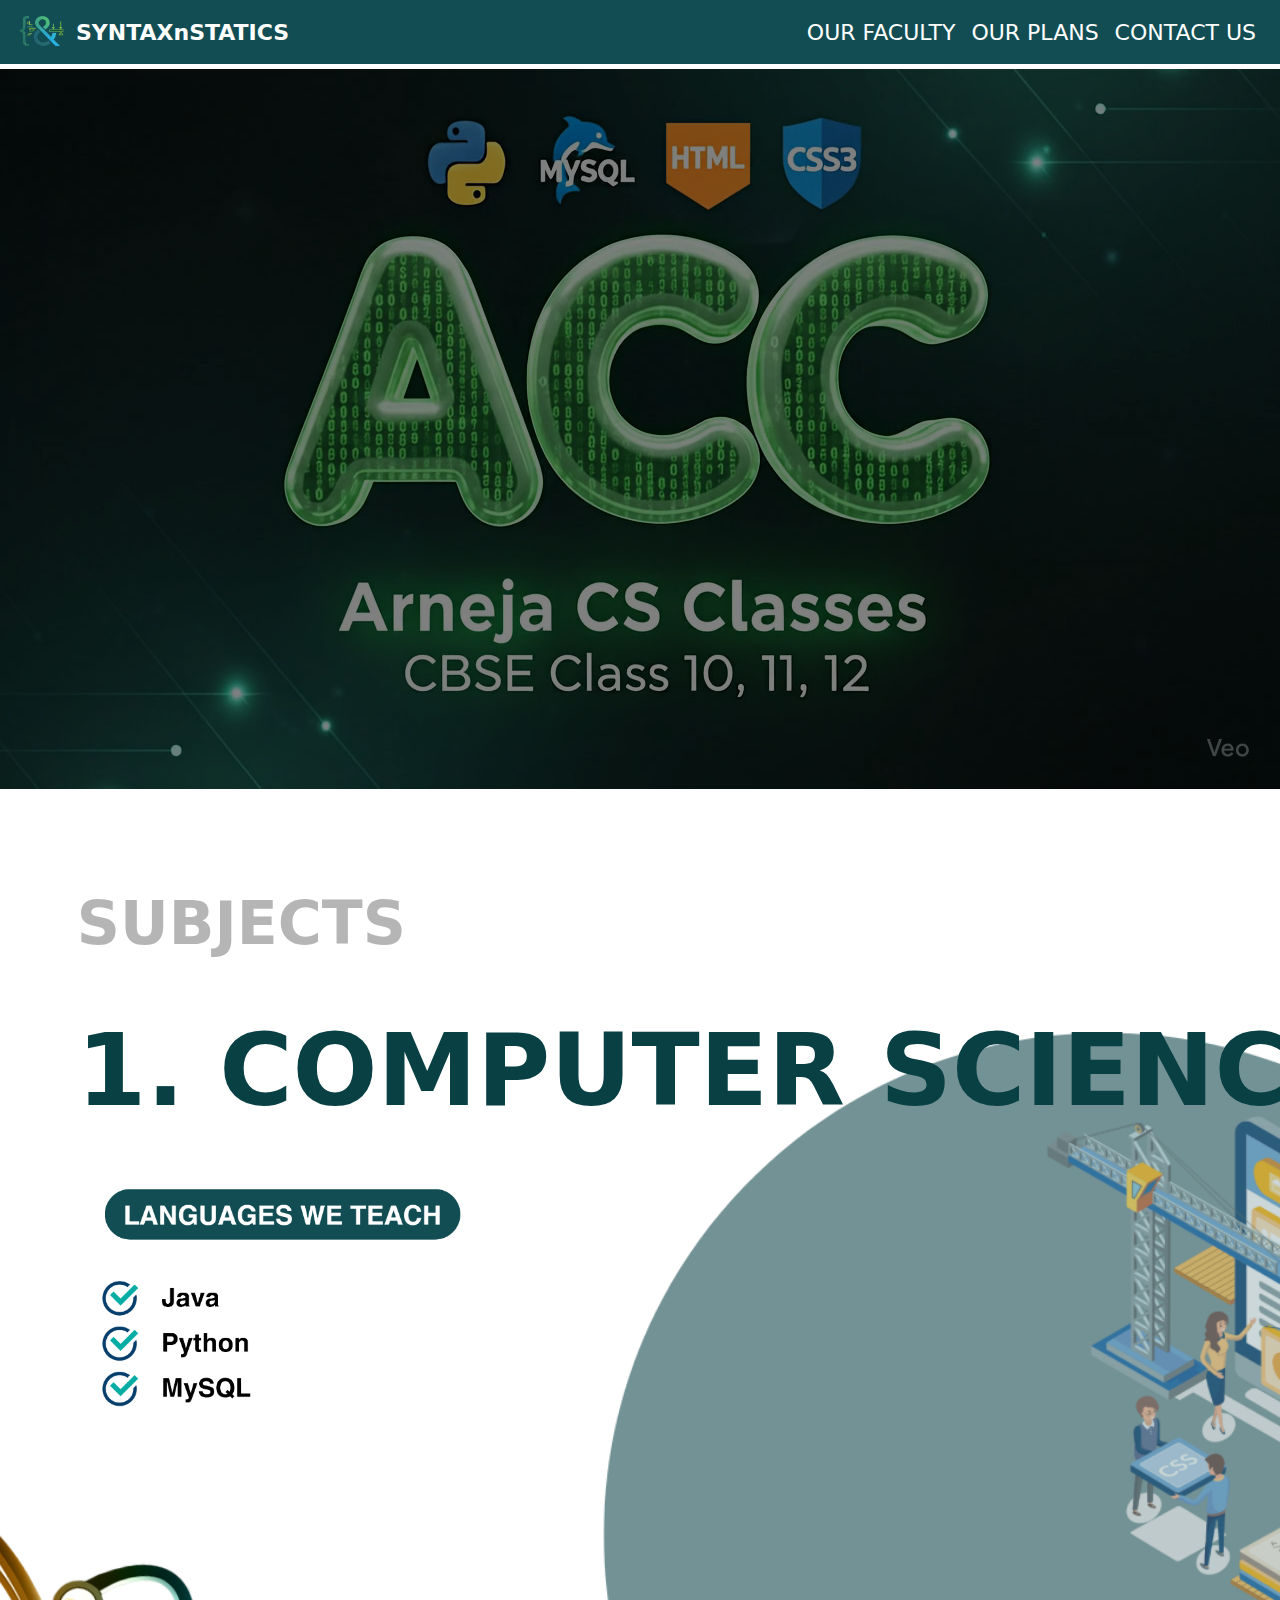
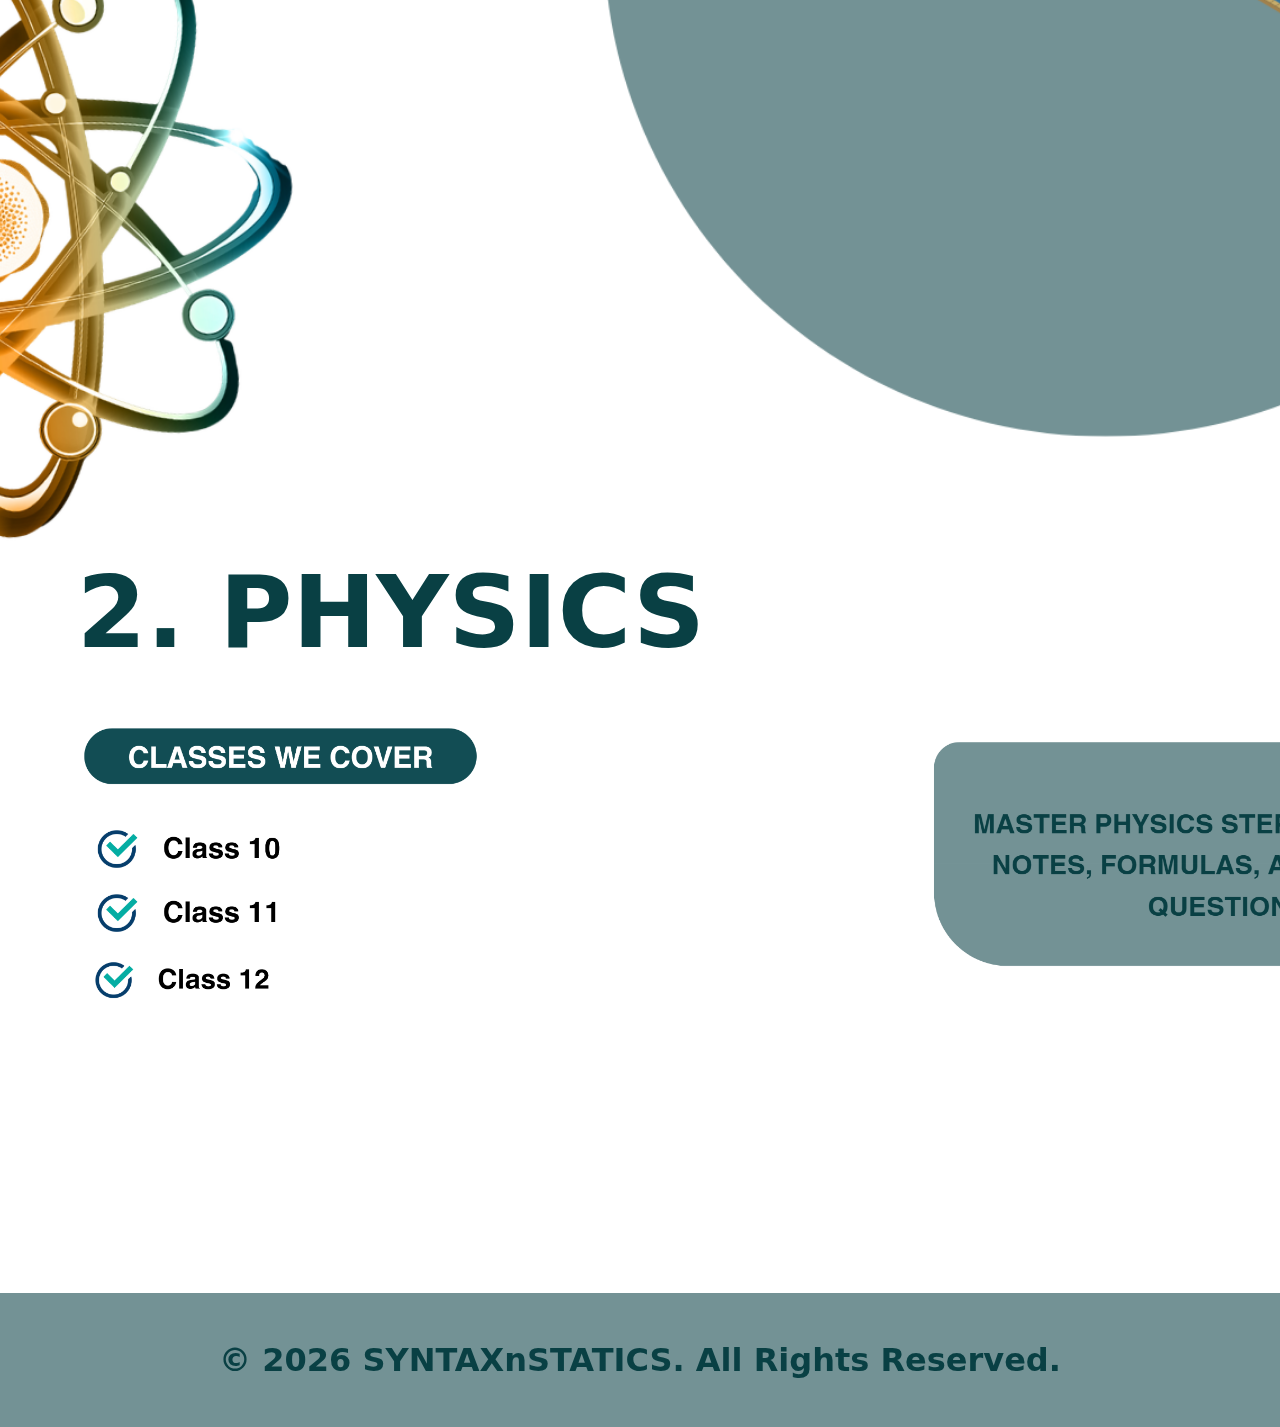
<file: index.html>
<!DOCTYPE html>
<html lang="en">
<head>
  <meta charset="UTF-8">
  <meta name="viewport" content="width=device-width, initial-scale=1.0">
  <title>SYNTAXnSTATICS | class 10•11•12</title>
  <link rel="stylesheet" href="style1.css">
</head>
<body>
	<!-- head -->
  <head>
    <nav>
      <p class="hero" ><img src="acc.png" width="100" alt="logo"> SYNTAXnSTATICS</p>
      <ul>
        <li>OUR FACULTY</li>
        <li>OUR PLANS</li>
        <li>CONTACT US</li>
      </ul>
    </nav>
  </head>
	<!-- video -->
	<video class="video" width="640" autoplay loop muted>
    <source src="acc.mp4" type="video/mp4">
    Your browser does not support the video tag.
  </video>

	<!-- main -->
  <main>

		<p class="SUBJECTS">SUBJECTS</p>
		<img class="subject-img" src="image.png" alt="img1" width="1100">
		<p class="SUBJECTS sub1 pop-text">1. COMPUTER SCIENCE</p>
		<img class="subject-img s" src="image1.png" alt="img2" width="400">
		<img class="subject-img s1" src="img2.png" alt="img3" width="700">
		<p class="SUBJECTS sub1 sub2 pop-text">2. PHYSICS</p>
		<img class="subject-img s" src="img3.png" alt="img4" width="400">
		<img class="subject-img s smsg" src="img4.png" alt="img5" width="600">
		<div class="space"></div>
		<footer>
		<div class="foot">
			© 2026 SYNTAXnSTATICS. All Rights Reserved.
		</div>
	</footer>
  </main>
</body>
</html>
</file>
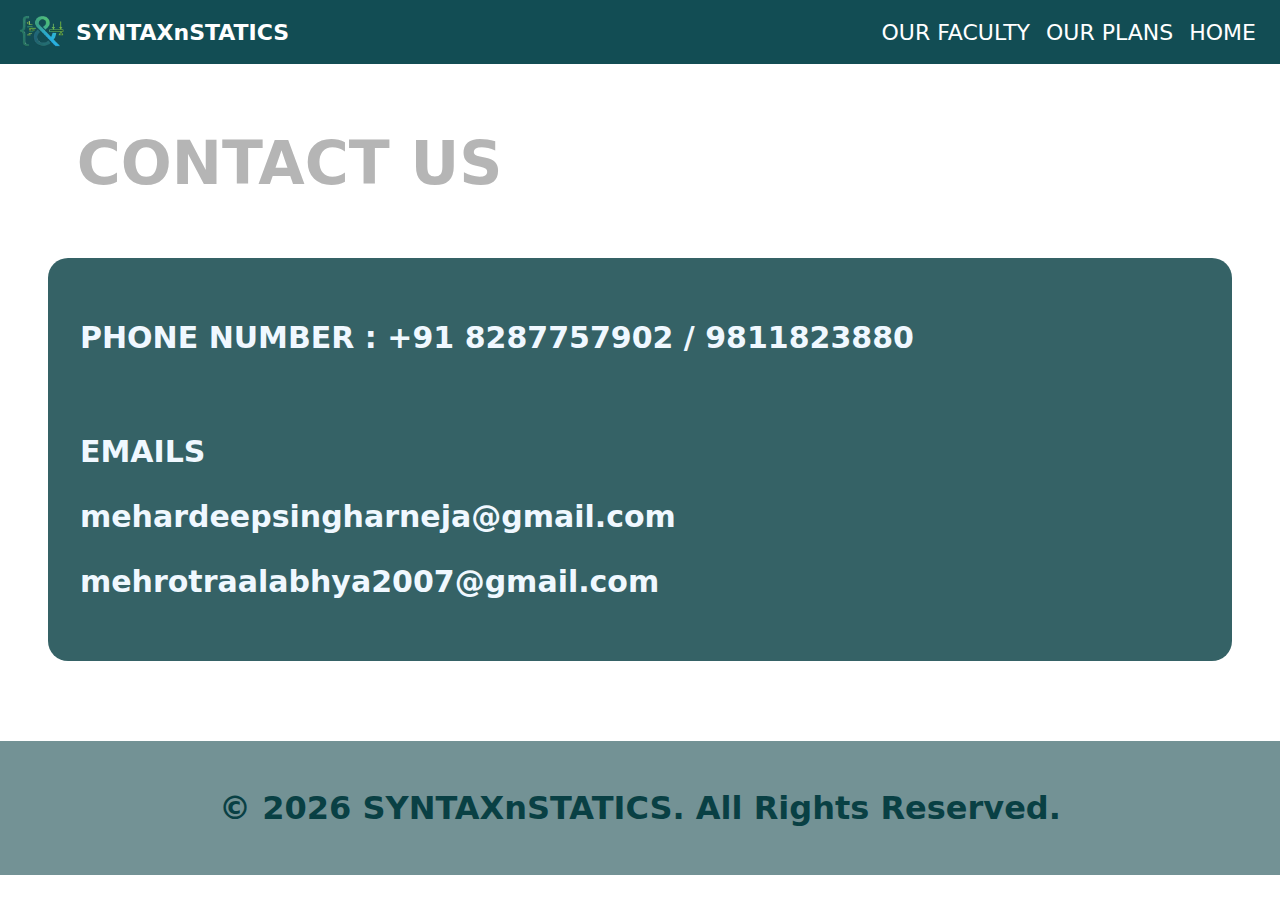
<file: contact.html>
<!DOCTYPE html>
<html lang="en">
<head>
    <meta charset="UTF-8">
    <meta name="viewport" content="width=device-width, initial-scale=1.0">
    <title>Contact Us</title>
    <link rel="stylesheet" href="contact.css">
</head>
<body>
    <head>
    <nav>
      <p class="hero" ><img src="acc.png" width="100" alt="logo"> SYNTAXnSTATICS</p>
      <ul>
        <li><a href="faculty.html">OUR FACULTY</a></li>
        <li><a href="">OUR PLANS</a></li>
        <li><a href="index.html">HOME</a></li>
      </ul>
    </nav>
  </head>

  <main>
    <p class="SUBJECTS">CONTACT US</p>

    <div class="contact">
        <p>PHONE NUMBER :          +91  8287757902 / 9811823880</p>
        <br>
        <p>EMAILS</p>
        <p>mehardeepsingharneja@gmail.com</p>  
        <p>mehrotraalabhya2007@gmail.com </p>
    </div>

    <footer>
		<div class="foot">
			© 2026 SYNTAXnSTATICS. All Rights Reserved.
		</div>
	</footer>
  </main>
</body>
</html>
</file>
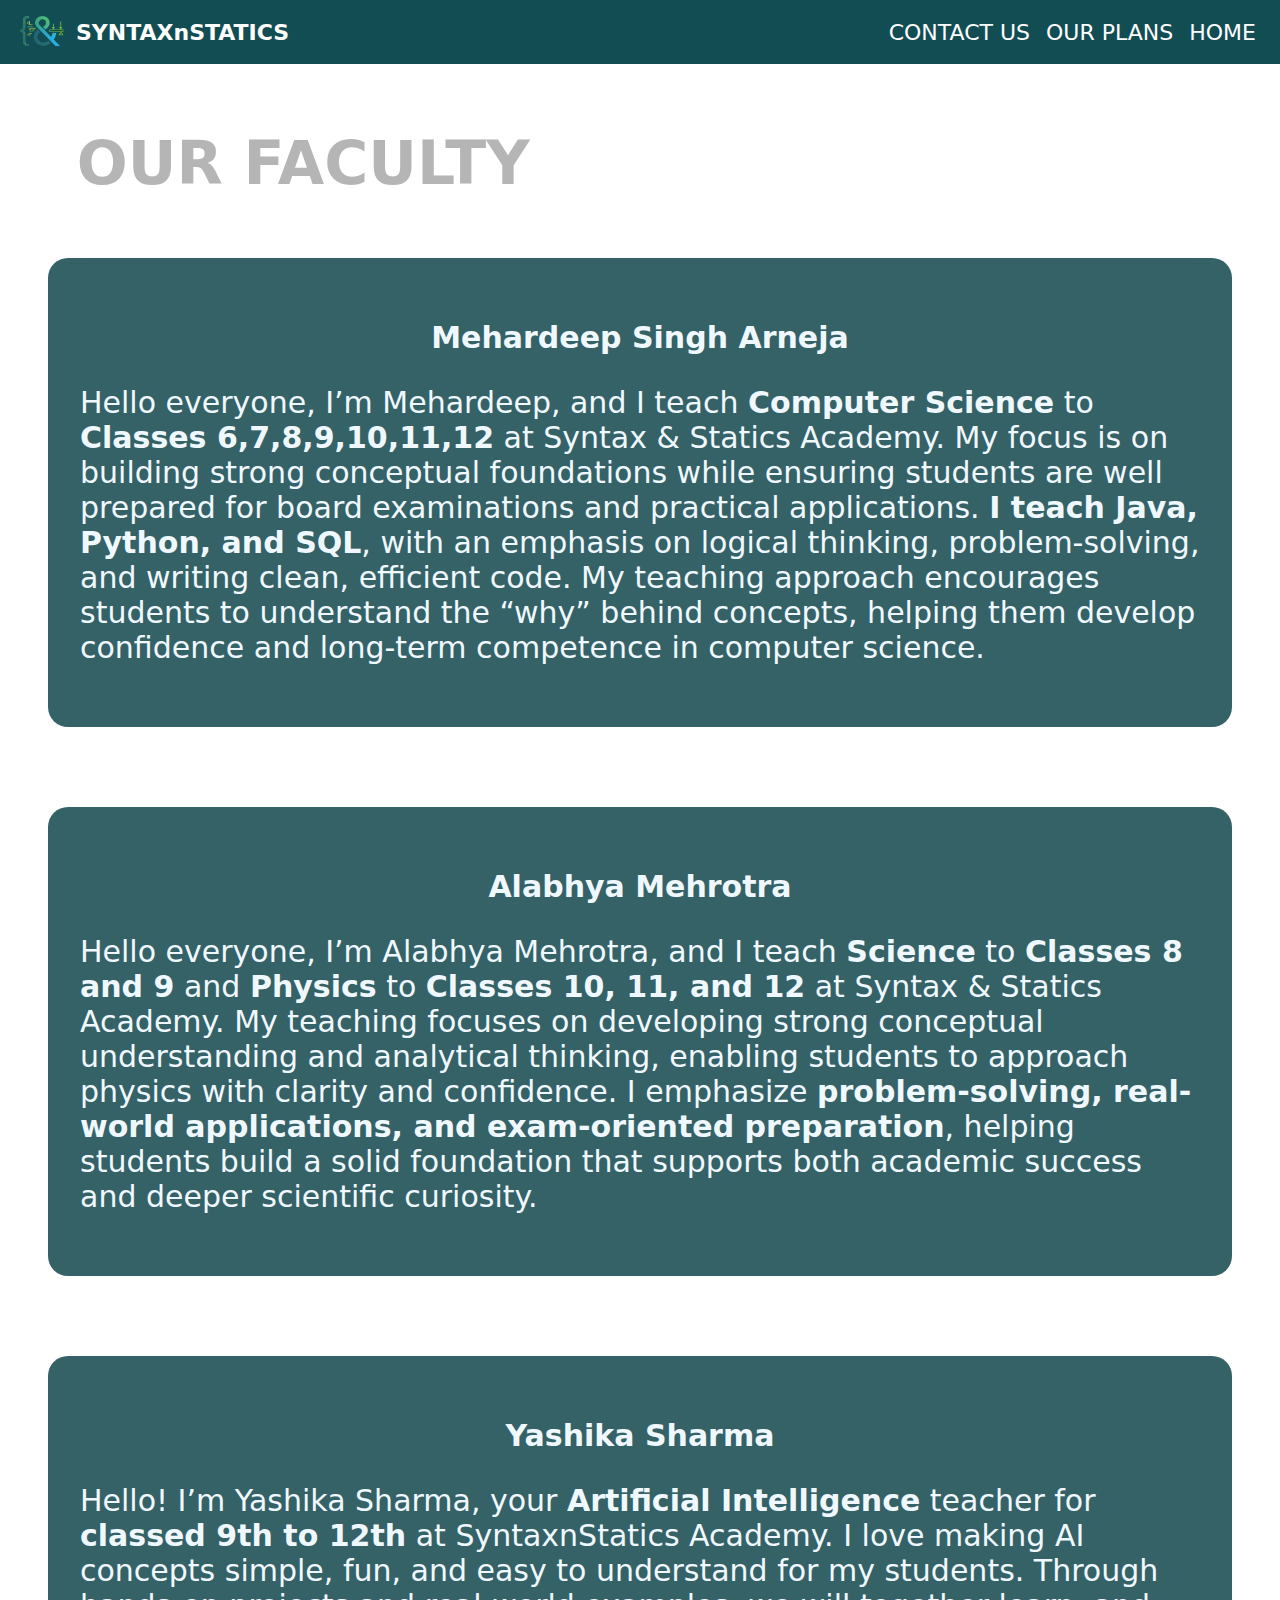
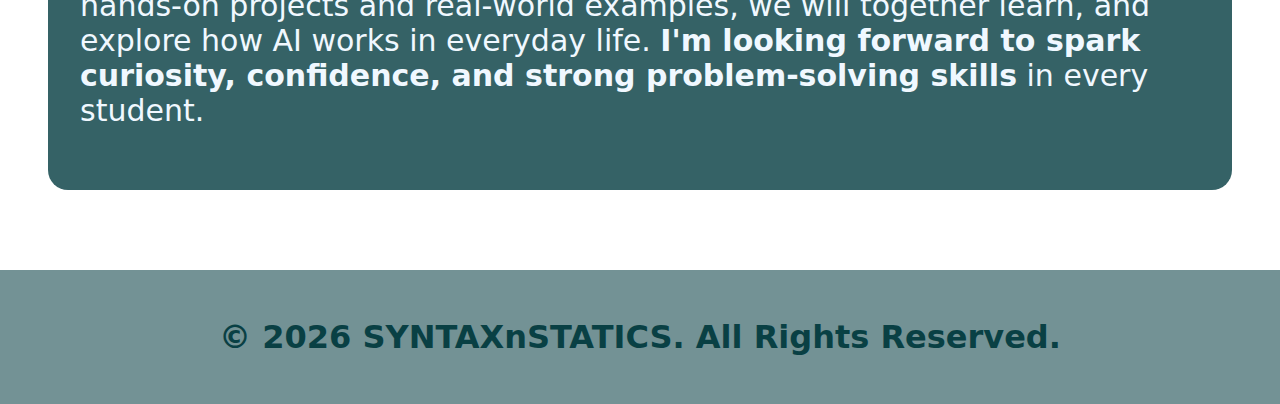
<file: faculty.html>
<!DOCTYPE html>
<html lang="en">
<head>
    <meta charset="UTF-8">
    <meta name="viewport" content="width=device-width, initial-scale=1.0">
    <title>Our Faculty</title>
    <link rel="stylesheet" href="contact.css">
</head>
<body>
    <head>
    <nav>
      <p class="hero" ><img src="acc.png" width="100" alt="logo"> SYNTAXnSTATICS</p>
      <ul>
        <li><a href="contact.html">CONTACT US</a></li>
        <li><a href="plans.html">OUR PLANS</a></li>
        <li><a href="index.html">HOME</a></li>
      </ul>
    </nav>
  </head>

  <main>
    <p class="SUBJECTS">OUR FACULTY</p>

    <div class="contact">
        <p class="name" >Mehardeep Singh Arneja</p>
        <p class="name_decription">Hello everyone, I’m Mehardeep, and I teach <strong><strong>Computer Science</strong></strong> to <strong><strong>Classes 6,7,8,9,10,11,12</strong></strong> at Syntax & Statics Academy. My focus is on building strong conceptual foundations while ensuring students are well prepared for board examinations and practical applications. <strong><strong>I teach Java, Python, and SQL</strong></strong>, with an emphasis on logical thinking, problem-solving, and writing clean, efficient code. My teaching approach encourages students to understand the “why” behind concepts, helping them develop confidence and long-term competence in computer science.</p>
    </div>

    <div class="contact">
        <p class="name" >Alabhya Mehrotra</p>
        <p class="name_decription">Hello everyone, I’m Alabhya Mehrotra, and I teach <strong><strong>Science</strong></strong> to <strong><strong>Classes 8 and 9</strong></strong> and <strong><strong>Physics</strong></strong> to <strong><strong>Classes 10, 11, and 12</strong></strong> at Syntax & Statics Academy. My teaching focuses on developing strong conceptual understanding and analytical thinking, enabling students to approach physics with clarity and confidence. I emphasize <strong><strong>problem-solving, real-world applications, and exam-oriented preparation</strong></strong>, helping students build a solid foundation that supports both academic success and deeper scientific curiosity.</p>
    </div>

    <div class="contact">
        <p class="name" >Yashika Sharma</p>
        <p class="name_decription">Hello! I’m Yashika Sharma, your <strong><strong>Artificial Intelligence</strong></strong> teacher for <strong><strong>classed 9th to 12th</strong></strong> at SyntaxnStatics Academy. I love making AI concepts simple, fun, and easy to understand for my students. Through hands-on projects and real-world examples, we will together learn, and explore how AI works in everyday life. <strong><strong>I'm looking forward to  spark curiosity, confidence, and strong problem-solving skills</strong></strong> in every student.</p>
    </div>

    <footer>
		<div class="foot">
			© 2026 SYNTAXnSTATICS. All Rights Reserved.
		</div>
	</footer>
  </main>
</body>
</html>
</file>
<file: style1.css>
body {
  margin: 0;
  padding: 0;
  display: flex;
  flex-direction: column;
  width: 100%;
  overflow-x: hidden;
  font-family: system-ui, -apple-system, BlinkMacSystemFont, 'Segoe UI', Roboto, Oxygen;
}


main {
  display: flex;
  flex-direction: column;
  width: 100vw;
  min-height: calc(100vh - 3rem); /* subtract navbar height */
  background-color: #ffffff;
  top: 47.5rem;
}


body, main, footer {
  position: relative;
  z-index: 2;
}

.video {
  position: absolute;
  left: 0;
  top: -44rem;
  width: 100%;
  height: 100%;
  object-fit:contain;
  z-index: -1;
  filter: brightness(0.5);
}


.SUBJECTS {
  background-color: #ffffff;
  display: flex;
  align-items: top;
  justify-content: left;
  margin-top: 5%;
  margin-left: 6%;
  width: 100%;
  color: rgba(150, 150, 150, 0.7);
  font-weight: bold;
  font-size: 60px;
}

.sub1{
  color: #094044;
  background-color: transparent;
  font-size: 100px;
  margin-top: -67rem;
}
.sub2{
  margin-top: 0rem;
}

.subject-img{
  margin-left:35rem;
}
.s{
  margin-left: 5rem;
  margin-top: -3rem;
}
.s1{
  margin-left: -23rem;
  margin-top: 4rem;
}
.smsg{
  margin-left: 58rem;
  margin-top: -17rem;
}

nav {
  position: sticky;
  top: 0;
  z-index: 10;
  display: flex;
  justify-content: space-between;
  align-items: center;
  padding: 0.5rem 1.5rem;
  background-color: #124d54;
  font-weight: bold;
  font-size: 22px;
  color: white;
  height: 3rem;
}


nav ul {
  display: flex;
  flex-direction: row;
  gap: 1rem;
  font-weight: normal;
  list-style: none;
  align-items: center;
}

.space{
  height: 20rem;
}

.hero{
  display: flex;
  flex-direction: row;
  align-items: center;
  justify-items: center;
}

.hero img{
  margin-right: -1rem;
  margin-bottom: -0.5rem;
  margin-left: -2rem;
}

.foot {
  display: flex;
  flex-direction: row;
  background-color: rgba(9, 64, 68,0.57);
  align-items: center;
  justify-content: center;
  padding: 3rem 5rem;
  font-size: 2rem;
  font-weight: bold;
  color: #094044;
}

@keyframes simplePop {
  0% {
    transform: scale(1) translateY(0);
    text-shadow: 0 2px 1px rgba(0, 0, 0, 0.35);
  }
  50% {
    transform: scale(1.01)  translateY(-5px);
    text-shadow: 0 5px 5px rgba(0, 0, 0, 0.35);
  }
  100% {
    transform: scale(1) translateY(0);
    text-shadow: 0 2px 1px rgba(0, 0, 0, 0.35);
  }
}


.pop-text {
  display: inline-block;
  animation: simplePop 1s ease-in-out infinite;
}


@media (max-width: 600px) {

  /* ---------- Base ---------- */
  body{
    overflow-x: hidden;
    width: 101.2vw;
  }
  main {
    width: 105%;
    min-height: auto;
    top: 0;
    overflow-x: hidden;
  }
  .hero{
    font-size: 30px;
    margin-bottom: -2rem;
    margin-top: -1rem;
  }
  .hero img{
    width: 180px;
    margin-right: -2.2rem;
    margin-left: -3rem;
  }
  /* ---------- Background Video ---------- */

  .video {
    position: relative;
    top: 0;
    width: 106.3vw;
    height: 45vh;
    object-fit: cover;
    filter: brightness(0.55);
  }

  /* ---------- Headings ---------- */

  .SUBJECTS {
    margin: 2rem 1rem 0;
    font-size: clamp(1.8rem, 6vw, 2.5rem);
    width: auto;
  }

  head, main , .foot, video{
    overflow-x: hidden;
  }

  .sub1 {
    margin-top: 1rem;
    margin-left: 1rem;
  }

  .sub2 {
    margin-top: 1rem;
  }

  /* ---------- Images ---------- */

  .subject-img {
    margin: 2rem auto 0;
    display: block;
    max-width: 90%;
    height: auto;
  }

  /* ---------- Text Offsets ---------- */

  .s,
  .s1{
    margin-left: 1.5rem;
  }

  /* ---------- Navigation ---------- */

  nav {
    flex-wrap: wrap;
    height: auto;
    flex-direction: column;
    font-size: 18px;
    width: 94%;
    margin-left: -1%;
    align-content: center;
  }

  nav ul {
    width: 100%;
    justify-content: space-around;
    font-size: 16px;
    margin-left: -2.3rem;
  }

  /* ---------- Spacing ---------- */

  .space {
    height: 6rem;
  }

  /* ---------- Footer ---------- */

  .foot {
    width: 100%;
    padding: 2rem 1rem;
    font-size: 1rem;
    text-align: center;
    flex-direction: column;
    padding: 0;
    padding-top: 1rem;
    padding-bottom: 1rem;
  }
  .smsg {
    margin: 0;
    padding: 0;
    margin-left: 2.5rem;
    margin-top: 2rem;
  }
}
</file>
<file: contact.css>
body {
  margin: 0;
  padding: 0;
  display: flex;
  flex-direction: column;
  width: 100%;
  overflow-x: hidden;
  font-family: system-ui, -apple-system, BlinkMacSystemFont, 'Segoe UI', Roboto, Oxygen;
}

a {
    text-decoration: none; 
    color: #ffffff;
  }

nav {
  position: sticky;
  top: 0;
  z-index: 10;
  display: flex;
  justify-content: space-between;
  align-items: center;
  padding: 0.5rem 1.5rem;
  background-color: #124d54;
  font-weight: bold;
  font-size: 22px;
  color: white;
  height: 3rem;
}

nav ul {
  display: flex;
  flex-direction: row;
  gap: 1rem;
  font-weight: normal;
  list-style: none;
  align-items: center;
}

.SUBJECTS {
  background-color: #ffffff;
  display: flex;
  align-items: top;
  justify-content: left;
  margin-top: 5%;
  margin-left: 6%;
  width: 100%;
  color: rgba(150, 150, 150, 0.7);
  font-weight: bold;
  font-size: 60px;
}

.foot {
  display: flex;
  flex-direction: row;
  background-color: rgba(9, 64, 68,0.57);
  align-items: center;
  justify-content: center;
  padding: 3rem 5rem;
  font-size: 2rem;
  font-weight: bold;
  color: #094044;
}

.contact{
    background-color: rgba(9, 64, 68,0.82);
    padding: 2rem;
    margin-bottom: 5rem;
    margin-left: 3rem;
    margin-right: 3rem;
    border-radius: 20px;
}

.contact p{
    font-size: 30px;
    font-weight: bold;
    color: aliceblue;
}

.hero{
  display: flex;
  flex-direction: row;
  align-items: center;
  justify-items: center;
}

.hero img{
  margin-right: -1rem;
  margin-bottom: -0.5rem;
  margin-left: -2rem;
}
.contact .name{
    justify-self: center;
}
.contact .name_decription{
    font-weight:lighter;
}

@media(max-width:600px){

    body{
    overflow-x: hidden;
     width: 100%;
  }
  main {
    width: 100%;
    min-height: auto;
    top: 0;
    overflow-x: hidden;
  }
  .hero{
    font-size: 30px;
    margin-bottom: -2rem;
    margin-top: -1rem;
  }
  .hero img{
    width: 140px;
    margin-right: -2rem;
    margin-left: -3rem;
  }
  nav {
    flex-wrap: wrap;
    height: auto;
    flex-direction: column;
    font-size: 18px;
    width: 100%;
    margin-left: 0;
    align-content: center;
  }
  nav ul {
    width: 100%;
    justify-content: space-around;
    font-size: 16px;
    margin-left: 0;
    padding-left: 0;
  }
  .foot {
    width: 100%;
    padding: 2rem 1rem;
    font-size: 1rem;
    text-align: center;
    flex-direction: column;
    padding: 0;
    padding-top: 1rem;
    padding-bottom: 1rem;
  }
  .SUBJECTS {
    margin: 2rem 1rem 0;
    font-size: clamp(1.8rem, 6vw, 2.5rem);
    width: auto;
  }

  .contact {
    margin: 2rem 1rem 2rem;
    font-size: 1rem;
    width: auto;
  }
  .contact p{
    font-size: 1rem;
  }
  .contact .name{
    font-weight: bolder;
    font-size: 25px;
  }
  * {
    box-sizing: border-box;
  }
}
</file>
